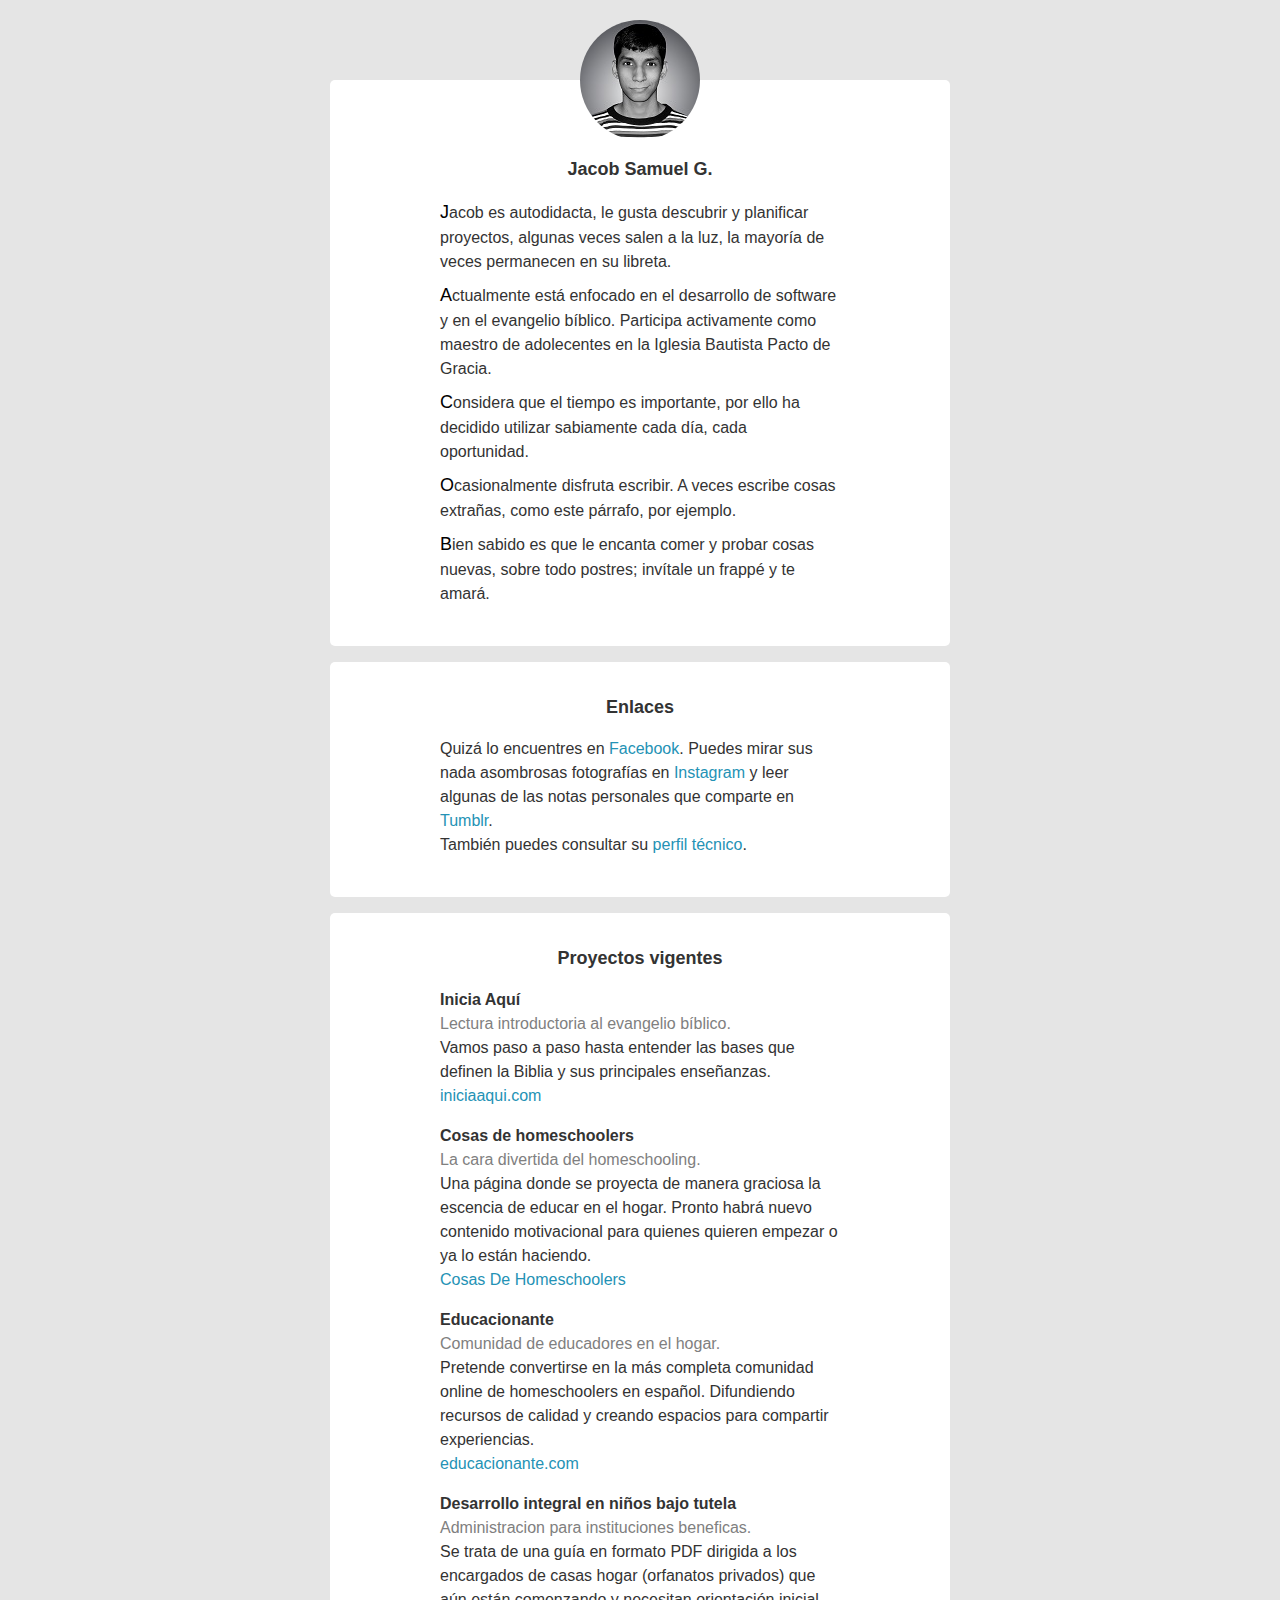
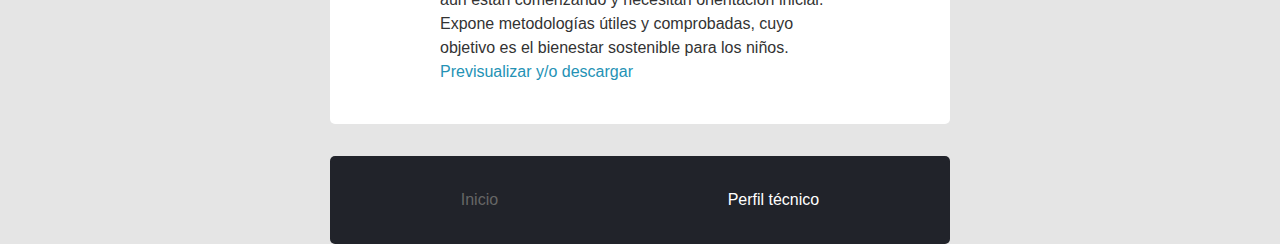
<file: index.html>
<!DOCTYPE html><html lang="es"><head><meta charset="UTF-8"><meta name="viewport" content="width=device-width, initial-scale=1.0"><meta http-equiv="X-UA-Compatible" content="ie=edge"><meta name="theme-color" content="#21232a"><meta name="robots" content="index, follow"><meta name="author" content="Jacob Samuel G, jsgcontacto@gmail.com"><meta name="description" content="Programador web full-stack"><meta name="keywords" content="programación,mvp,desarrollo web"><link rel="stylesheet" href="assets/styles/app.css"><link rel="shortcut icon" href="assets/pictures/icon/favicon.ico" type="image/x-icon"><link rel="icon" href="assets/pictures/icon/favicon.ico" type="image/x-icon"><title>Jacob Samuel G.</title></head><body><main class="container"><div class="box home home__main"><div class="main__picture"><img src="assets/pictures/img/profile_120.jpg"></div><div class="mt-16"><h1 class="box__title text-center">Jacob Samuel G.</h1><p><span class="text-feature">J</span>acob es autodidacta, le gusta descubrir y planificar proyectos, algunas veces salen a la luz, la mayoría de veces permanecen en su libreta.</p><p><span class="text-feature">A</span>ctualmente está enfocado en el desarrollo de software y en el
evangelio bíblico. Participa activamente como maestro de adolecentes en la Iglesia Bautista Pacto de Gracia.</p><p><span class="text-feature">C</span>onsidera que el tiempo es importante, por ello ha decidido utilizar sabiamente cada día, cada oportunidad.</p><p><a class="hidden-link" href="/hidden.html"><span class="text-feature">O</span></a>casionalmente disfruta escribir. A veces escribe cosas extrañas, como este párrafo, por ejemplo.</p><p><span class="text-feature">B</span>ien sabido es que le encanta comer y probar cosas nuevas, sobre todo postres; invítale un frappé y te amará.
</p></div></div><div class="box home"><h2 class="box__title text-center">Enlaces</h2><p>Quizá lo encuentres en <a href='https://www.facebook.com/jsgnotas' target="_blank">Facebook</a>.
Puedes mirar sus nada asombrosas fotografías en
<a href='https://instagram.com/jacobs_views' target="_blank">Instagram</a> y leer algunas de las notas
personales que comparte en
<a style="white-space: nowrap;" href='https://enmidimension.tumblr.com' target="_blank">Tumblr</a>. <br>
También puedes consultar su
<a style="white-space: nowrap;" href='/technical-profile.html'>perfil técnico</a>.
</p></div><div class="box home home__projects mb-32"><h2 class="box__title text-center">Proyectos vigentes</h2><p class="mb-16">
<b>Inicia Aquí</b><br>
<span>Lectura introductoria al evangelio bíblico.</span><br>Vamos paso a paso hasta entender las bases que definen la Biblia y sus principales enseñanzas.<br>
<a href="https://iniciaaqui.com" target="_blank">iniciaaqui.com</a>
<p/>
<p class="mb-16">
<b>Cosas de homeschoolers</b><br>
<span>La cara divertida del homeschooling.</span><br>Una página donde se proyecta de manera graciosa la escencia de educar en el hogar. Pronto habrá nuevo contenido motivacional para quienes quieren empezar o ya lo están haciendo.<br>
<a href="https://fb.com/cosasdehomeschoolers" target="_blank">Cosas De Homeschoolers</a>
<p/>
<p class="mb-16">
<b>Educacionante</b><br>
<span>Comunidad de educadores en el hogar.</span><br>Pretende convertirse en la más completa comunidad online de homeschoolers en español. Difundiendo recursos de calidad y creando espacios para compartir experiencias.<br>
<a href="https://educacionante.com" target="_blank">educacionante.com</a>
<p/>
<p>
<b>Desarrollo integral en niños bajo tutela</b><br>
<span>Administracion para instituciones beneficas.</span><br>Se trata de una guía en formato PDF dirigida a los encargados de casas hogar (orfanatos privados) que aún están comenzando y necesitan orientación inicial. Expone metodologías útiles y comprobadas, cuyo objetivo es el bienestar sostenible para los niños. <!-- Aunque se trata de un proyecto preliminar, está lectura es ideal para comenzar a implementar buenas prácticas que darán mejores frutos dentro de la institución. --><br>
<a href="https://app.box.com/s/m1rubzvmxr9p2k5p95folzjeoo1ldmh1" target="_blank">Previsualizar y/o descargar</a>
<p/></div></main><footer class="container"><div class="footer"><a class="footer__link footer__link--active" href="/">Inicio</a><a class="footer__link" href="/technical-profile.html">Perfil técnico</a></div></footer></body></html>
</file>
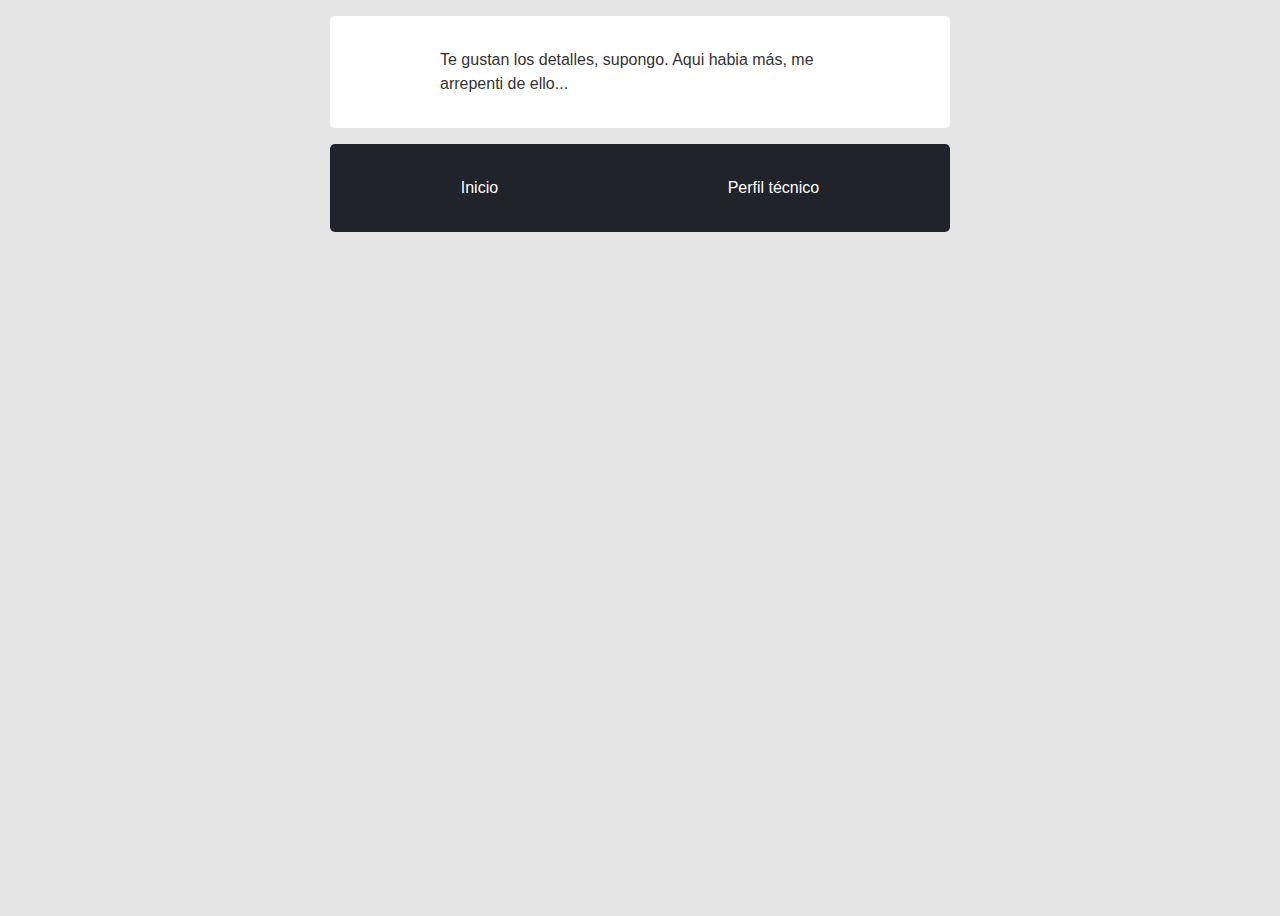
<file: hidden.html>
<!DOCTYPE html><html lang="es"><head><meta charset="UTF-8"><meta name="viewport" content="width=device-width, initial-scale=1.0"><meta http-equiv="X-UA-Compatible" content="ie=edge"><meta name="theme-color" content="#21232a"><meta name="robots" content="index, follow"><meta name="author" content="Jacob Samuel G, jsgcontacto@gmail.com"><meta name="description" content="Programador web full-stack"><meta name="keywords" content="programación,mvp,desarrollo web"><link rel="stylesheet" href="assets/styles/app.css"><link rel="shortcut icon" href="assets/pictures/icon/favicon.ico" type="image/x-icon"><link rel="icon" href="assets/pictures/icon/favicon.ico" type="image/x-icon"><title>Jacob Samuel G.</title></head><body><main class="container"><div class="box home"><span>Te gustan los detalles, supongo. Aqui habia más, me arrepenti de ello...</span></div></main><footer class="container"><div class="footer"><a class="footer__link" href="/">Inicio</a><a class="footer__link" href="/technical-profile.html">Perfil técnico</a></div></footer></body></html>
</file>
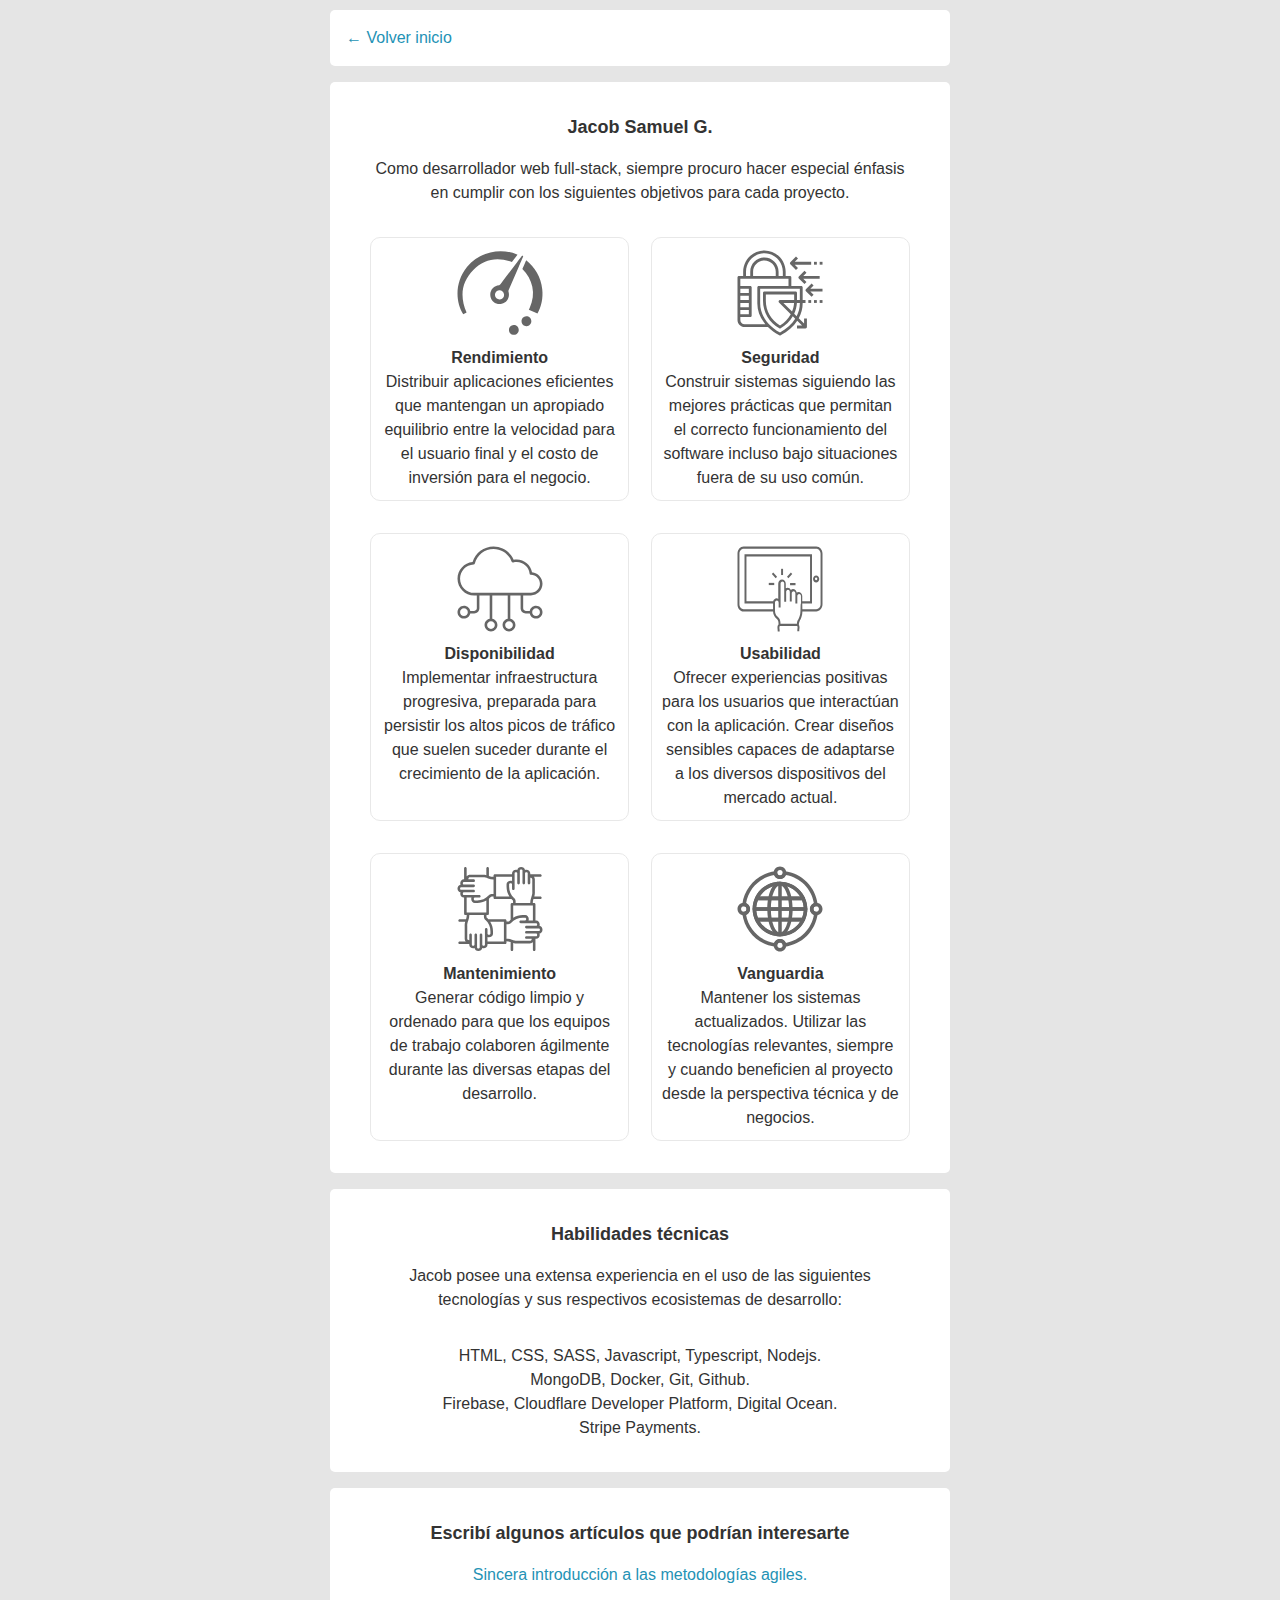
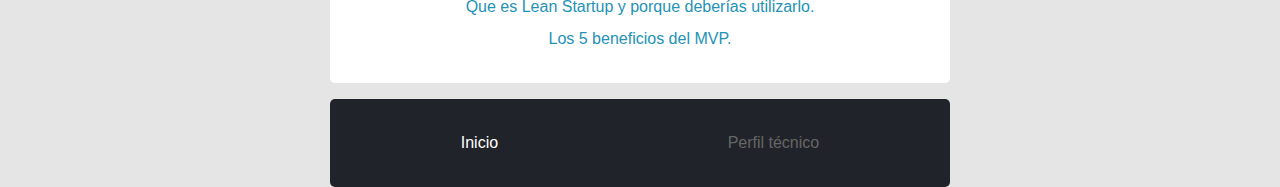
<file: technical-profile.html>
<!DOCTYPE html><html lang="es"><head><meta charset="UTF-8"><meta name="viewport" content="width=device-width, initial-scale=1.0"><meta http-equiv="X-UA-Compatible" content="ie=edge"><meta name="theme-color" content="#21232a"><meta name="robots" content="index, follow"><meta name="author" content="Jacob Samuel G, jsgcontacto@gmail.com"><meta name="description" content="Programador web full-stack"><meta name="keywords" content="programación,mvp,desarrollo web"><link rel="stylesheet" href="assets/styles/app.css"><link rel="shortcut icon" href="assets/pictures/icon/favicon.ico" type="image/x-icon"><link rel="icon" href="assets/pictures/icon/favicon.ico" type="image/x-icon"><title>Jacob Samuel G.</title></head><body><nav class="container"><div class="bar-back"><a href="/">&larr; Volver inicio</a></div></nav><main class="container"><div class="box technical__main"><h1 class="box__title text-center">Jacob Samuel G.</h1><p class="text-center mb-0">Como desarrollador web full-stack, siempre procuro hacer especial énfasis en cumplir con los siguientes objetivos para cada proyecto.</p><div class="main__goals"><div class="main__goal"><img class="goal__icon" src="assets/pictures/svg/performance.svg"><div class="goal__content"><h3>Rendimiento</h3><p>Distribuir aplicaciones eficientes que mantengan un apropiado equilibrio entre la velocidad para el usuario final y el costo de inversión para el negocio.</p></div></div><div class="main__goal"><img class="goal__icon" src="assets/pictures/svg/security.svg"><div class="goal__content"><h3>Seguridad</h3><p>Construir sistemas siguiendo las mejores prácticas que permitan el correcto funcionamiento del software incluso bajo situaciones fuera de su uso común.</p></div></div><div class="main__goal"><img class="goal__icon" src="assets/pictures/svg/availability.svg"><div class="goal__content"><h3>Disponibilidad</h3><p>Implementar infraestructura progresiva, preparada para persistir los altos picos de tráfico que suelen suceder durante el crecimiento de la aplicación.</p></div></div><div class="main__goal"><img class="goal__icon" src="assets/pictures/svg/usability.svg"><div class="goal__content"><h3>Usabilidad</h3><p>Ofrecer experiencias positivas para los usuarios que interactúan con la aplicación. Crear diseños sensibles capaces de adaptarse a los diversos dispositivos del mercado actual.</p></div></div><div class="main__goal"><img class="goal__icon" src="assets/pictures/svg/maintenance.svg"><div class="goal__content"><h3>Mantenimiento</h3><p>Generar código limpio y ordenado para que los equipos de trabajo colaboren ágilmente durante las diversas etapas del desarrollo.</p></div></div><div class="main__goal"><img class="goal__icon" src="assets/pictures/svg/vanguard.svg"><div class="goal__content"><h3>Vanguardia</h3><p>Mantener los sistemas actualizados. Utilizar las tecnologías relevantes, siempre y cuando beneficien al proyecto desde la perspectiva técnica y de negocios.</p></div></div></div></div></main><section class="container"><div class="box technical__skills"><h2 class="box__title text-center">Habilidades técnicas</h2><div class="text-center"><p>Jacob posee una extensa experiencia en el uso de las siguientes tecnologías y sus respectivos ecosistemas de desarrollo:</p><span style="display: block; margin-top: 32px;">HTML, CSS, SASS, Javascript, Typescript, Nodejs. <br>
MongoDB, Docker, Git, Github. <br>
Firebase, Cloudflare Developer Platform, Digital Ocean. <br>
Stripe Payments.
</span></div></div></section><section class="container"><div class="box"><h2 class="box__title text-center">Escribí algunos artículos que podrían interesarte</h2><div class="articles text-center"><a href="/articles/intro-agile.html">Sincera introducción a las metodologías agiles.</a><a class="mt-8" href="/articles/lean-startup.html">Que es Lean Startup y porque deberías utilizarlo.</a><a class="mt-8" href="/articles/mvp-benefits.html">Los 5 beneficios del MVP.</a></div></div></section><footer class="container"><div class="footer"><a class="footer__link" href="/">Inicio</a><a class="footer__link footer__link--active" href="/technical-profile.html">Perfil técnico</a></div></footer></body></html>
</file>
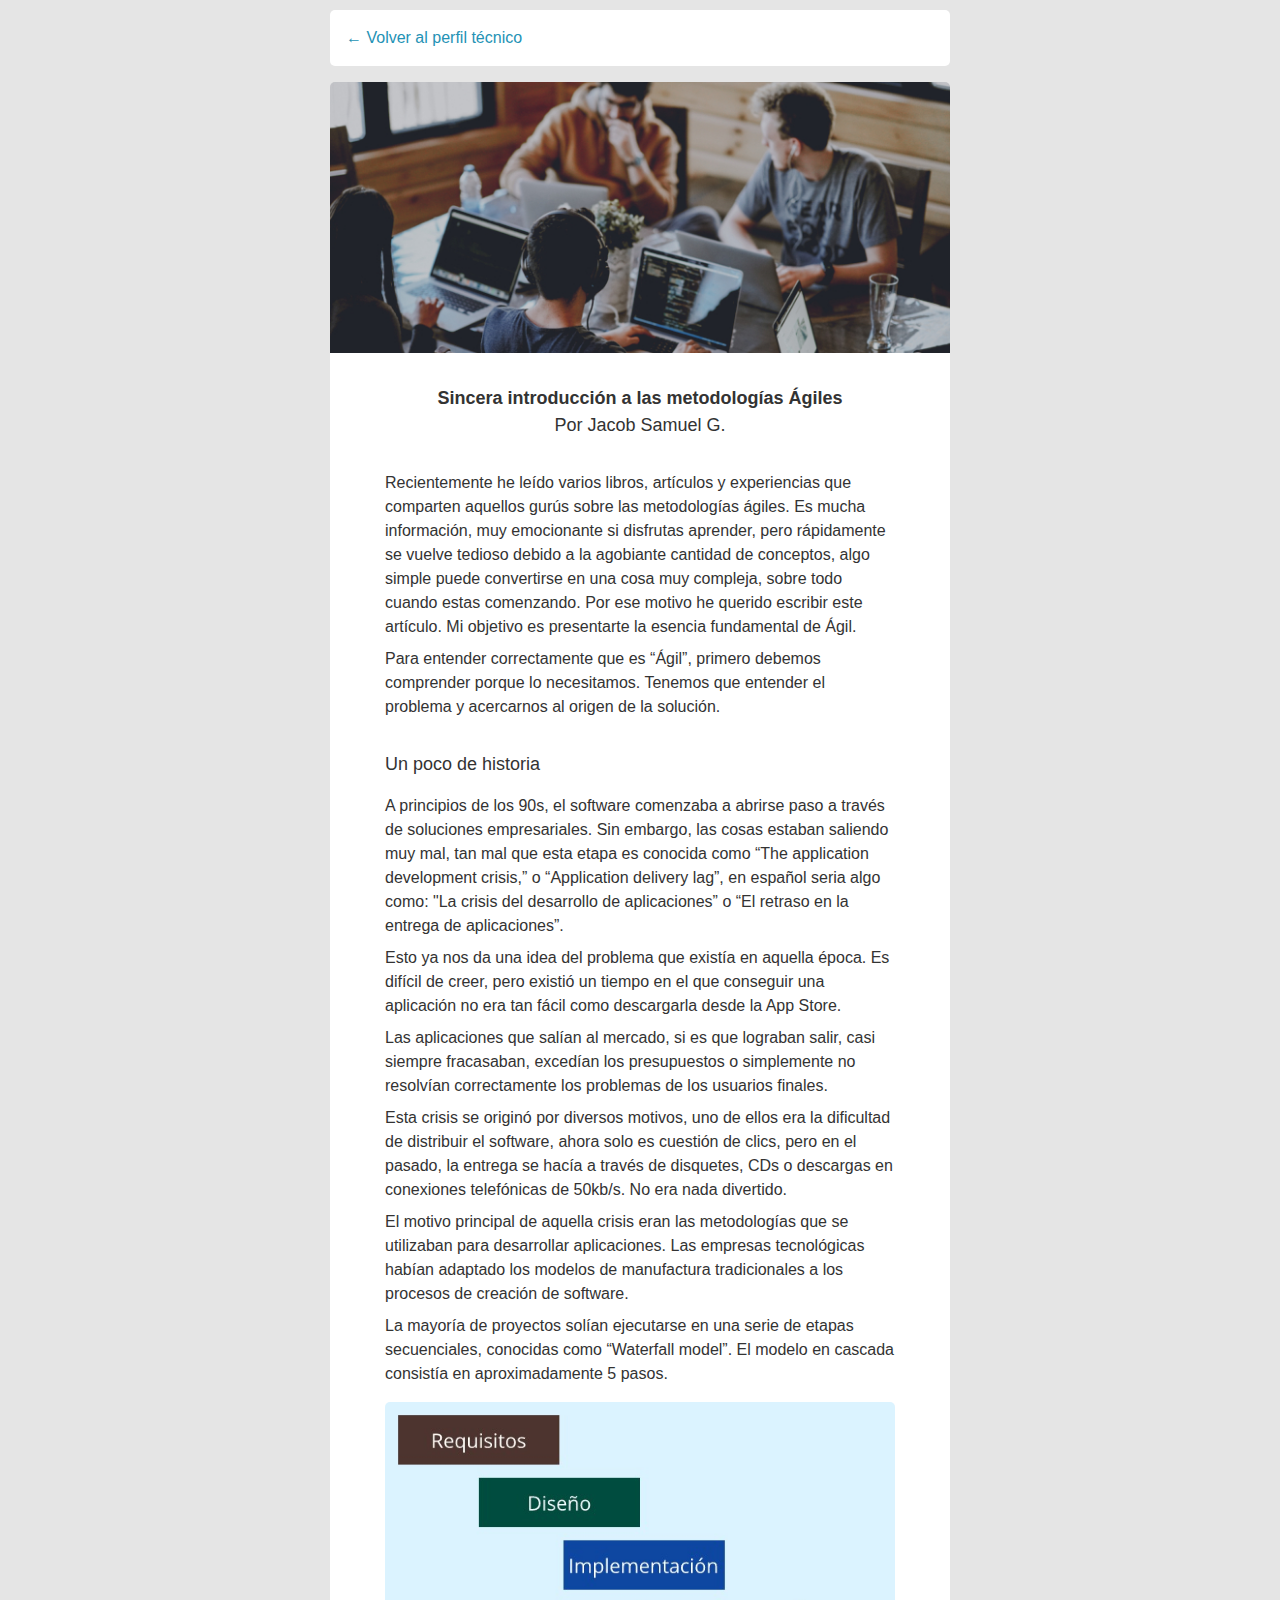
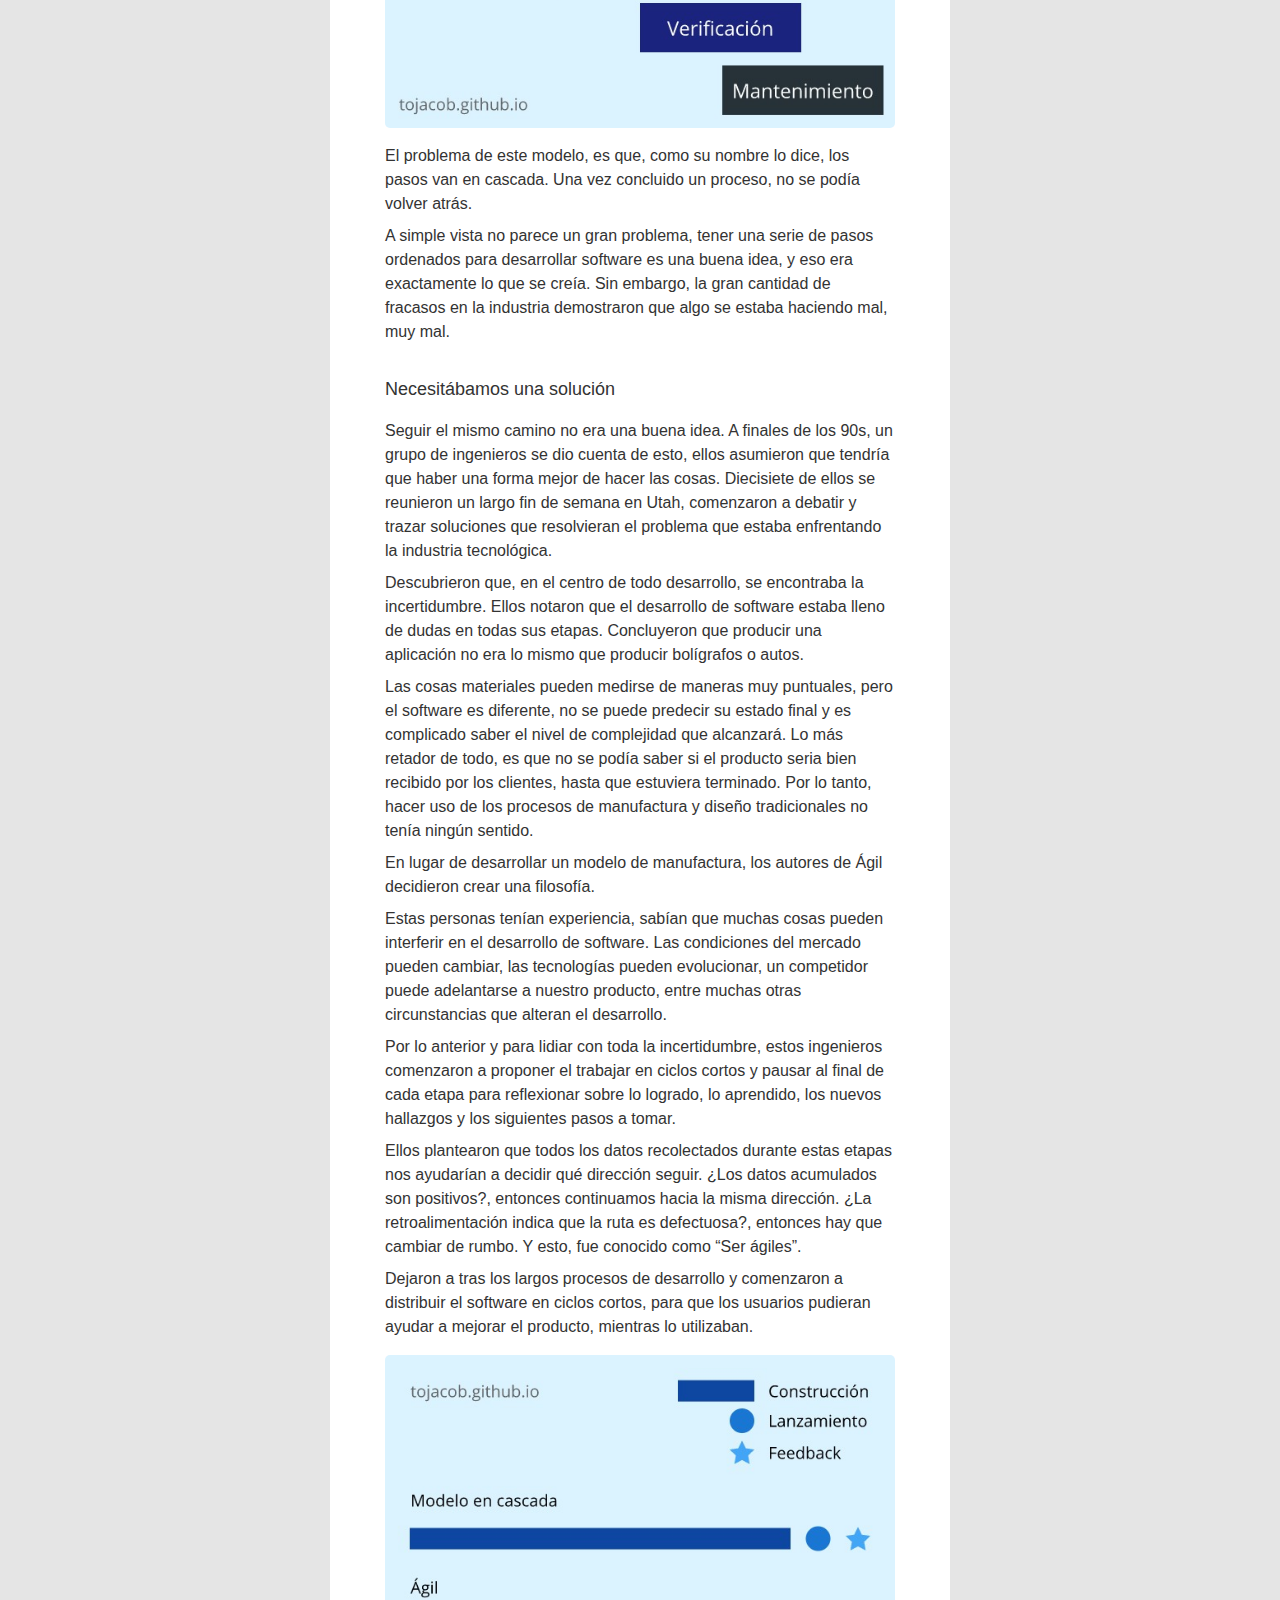
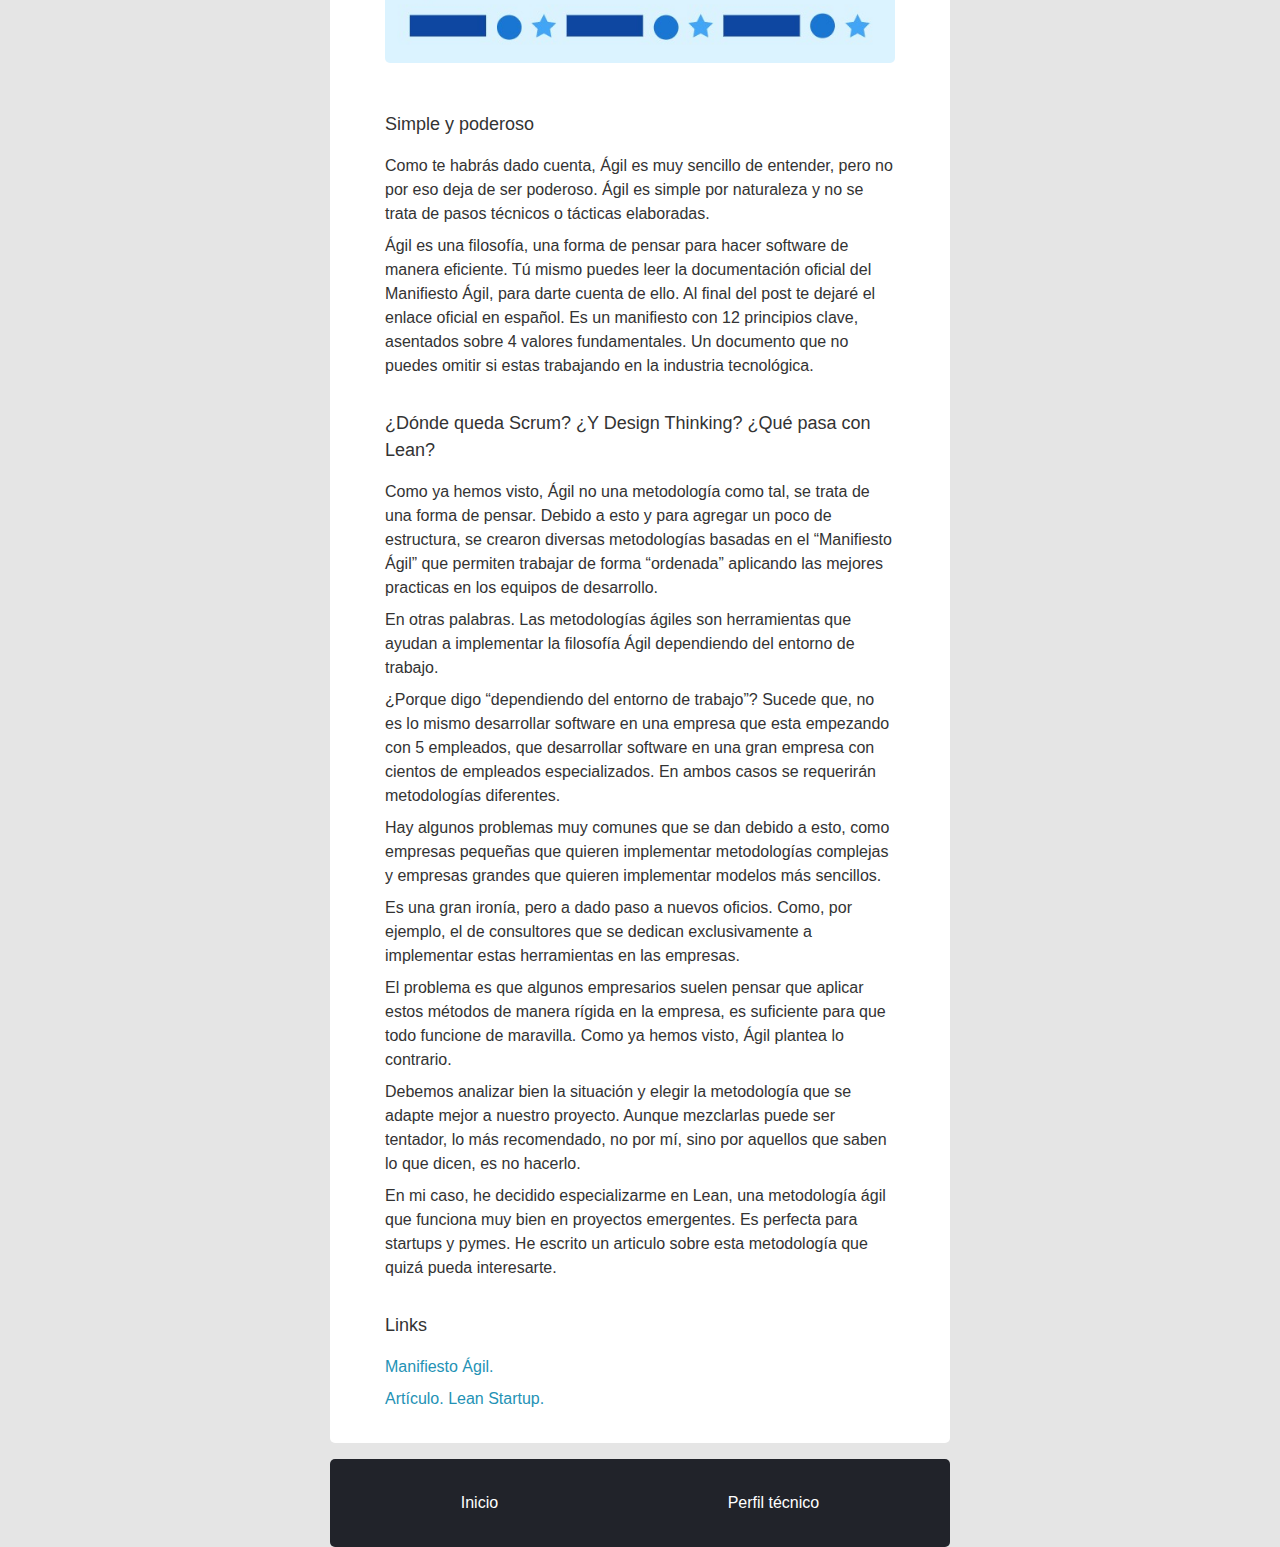
<file: articles/intro-agile.html>
<!DOCTYPE html><html lang="es"><head><meta charset="UTF-8"><meta name="viewport" content="width=device-width, initial-scale=1.0"><meta http-equiv="X-UA-Compatible" content="ie=edge"><meta name="theme-color" content="#21232a"><meta name="AUTHOR" content="Jacob Samuel G"><meta name="REPLY-TO" content="jsgcontacto@gmail.com"><meta name="DESCRIPTION" content="Programador web full-stack"><meta name="KEYWORDS" content="programación,mvp,desarrollo web"><meta name="Revisit-after" content="7 days"><meta name="robots" content="ALL"><link rev="made" href="mailto:jsgcontacto@gmail.com"><link rel="stylesheet" href="../assets/styles/app.css"><link rel="shortcut icon" href="../assets/pictures/icon/favicon.ico" type="image/x-icon"><link rel="icon" href="../assets/pictures/icon/favicon.ico" type="image/x-icon"><title>Jacob Samuel G.</title></head><body><nav class="container"><div class="bar-back"><a href="/technical-profile.html">&larr; Volver al perfil técnico</a></div></nav><article class="container"><img class="box__featured-image" src="../assets/pictures/img/articles/intro-agile.jpg" alt="Featured image"><div class="box box--with-feature-image box--with-paddingx-55"><h1 class="box__title text-center mb-0">Sincera introducción a las metodologías Ágiles</h1><h2 class="box__subtitle text-center mb-32">Por Jacob Samuel G.</h2><p>Recientemente he leído varios libros, artículos y experiencias que comparten aquellos gurús sobre las metodologías ágiles. Es mucha información, muy emocionante si disfrutas aprender, pero rápidamente se vuelve tedioso debido a la agobiante cantidad de conceptos, algo simple puede convertirse en una cosa muy compleja, sobre todo cuando estas comenzando. Por ese motivo he querido escribir este artículo. Mi objetivo es presentarte la esencia fundamental de Ágil.</p><p>Para entender correctamente que es “Ágil”, primero debemos comprender porque lo necesitamos. Tenemos que entender el problema y acercarnos al origen de la solución.</p><h3 class="box__subtitle mt-32">Un poco de historia</h3><p>A principios de los 90s, el software comenzaba a abrirse paso a través de soluciones empresariales. Sin embargo, las cosas estaban saliendo muy mal, tan mal que esta etapa es conocida como “The application development crisis,” o “Application delivery lag”, en español seria algo como: "La crisis del desarrollo de aplicaciones” o “El retraso en la entrega de aplicaciones”.</p><p>Esto ya nos da una idea del problema que existía en aquella época. Es difícil de creer, pero existió un tiempo en el que conseguir una aplicación no era tan fácil como descargarla desde la App Store.</p><p>Las aplicaciones que salían al mercado, si es que lograban salir, casi siempre fracasaban, excedían los presupuestos o simplemente no resolvían correctamente los problemas de los usuarios finales.</p><p>Esta crisis se originó por diversos motivos, uno de ellos era la dificultad de distribuir el software, ahora solo es cuestión de clics, pero en el pasado, la entrega se hacía a través de disquetes, CDs o descargas en conexiones telefónicas de 50kb/s. No era nada divertido.</p><p>El motivo principal de aquella crisis eran las metodologías que se utilizaban para desarrollar aplicaciones. Las empresas tecnológicas habían adaptado los modelos de manufactura tradicionales a los procesos de creación de software.</p><p>La mayoría de proyectos solían ejecutarse en una serie de etapas secuenciales, conocidas como “Waterfall model”. El modelo en cascada consistía en aproximadamente 5 pasos.</p><img class="box__common-image" src="../assets/pictures/img/articles/waterfall_model.jpeg" alt="Requisitos, Diseño, Implementación, Verificación, Mantenimiento"><p>El problema de este modelo, es que, como su nombre lo dice, los pasos van en cascada. Una vez concluido un proceso, no se podía volver atrás.</p><p>A simple vista no parece un gran problema, tener una serie de pasos ordenados para desarrollar software es una buena idea, y eso era exactamente lo que se creía. Sin embargo, la gran cantidad de fracasos en la industria demostraron que algo se estaba haciendo mal, muy mal.</p><h3 class="box__subtitle mt-32">Necesitábamos una solución</h3><p>Seguir el mismo camino no era una buena idea. A finales de los 90s, un grupo de ingenieros se dio cuenta de esto, ellos asumieron que tendría que haber una forma mejor de hacer las cosas. Diecisiete de ellos se reunieron un largo fin de semana en Utah, comenzaron a debatir y trazar soluciones que resolvieran el problema que estaba enfrentando la industria tecnológica.</p><p>Descubrieron que, en el centro de todo desarrollo, se encontraba la incertidumbre. Ellos notaron que el desarrollo de software estaba lleno de dudas en todas sus etapas. Concluyeron que producir una aplicación no era lo mismo que producir bolígrafos o autos.</p><p>Las cosas materiales pueden medirse de maneras muy puntuales, pero el software es diferente, no se puede predecir su estado final y es complicado saber el nivel de complejidad que alcanzará. Lo más retador de todo, es que no se podía saber si el producto seria bien recibido por los clientes, hasta que estuviera terminado. Por lo tanto, hacer uso de los procesos de manufactura y diseño tradicionales no tenía ningún sentido.</p><p>En lugar de desarrollar un modelo de manufactura, los autores de Ágil decidieron crear una filosofía.</p><p>Estas personas tenían experiencia, sabían que muchas cosas pueden interferir en el desarrollo de software. Las condiciones del mercado pueden cambiar, las tecnologías pueden evolucionar, un competidor puede adelantarse a nuestro producto, entre muchas otras circunstancias que alteran el desarrollo.</p><p>Por lo anterior y para lidiar con toda la incertidumbre, estos ingenieros comenzaron a proponer el trabajar en ciclos cortos y pausar al final de cada etapa para reflexionar sobre lo logrado, lo aprendido, los nuevos hallazgos y los siguientes pasos a tomar.</p><p>Ellos plantearon que todos los datos recolectados durante estas etapas nos ayudarían a decidir qué dirección seguir. ¿Los datos acumulados son positivos?, entonces continuamos hacia la misma dirección. ¿La retroalimentación indica que la ruta es defectuosa?, entonces hay que cambiar de rumbo. Y esto, fue conocido como “Ser ágiles”.</p><p>Dejaron a tras los largos procesos de desarrollo y comenzaron a distribuir el software en ciclos cortos, para que los usuarios pudieran ayudar a mejorar el producto, mientras lo utilizaban.</p><img class="box__common-image" src="../assets/pictures/img/articles/waterfall_vs_agile.jpeg" alt="watterfall model vs agile"><h3 class="box__subtitle mt-32">Simple y poderoso</h3><p>Como te habrás dado cuenta, Ágil es muy sencillo de entender, pero no por eso deja de ser poderoso. Ágil es simple por naturaleza y no se trata de pasos técnicos o tácticas elaboradas.</p><p>Ágil es una filosofía, una forma de pensar para hacer software de manera eficiente. Tú mismo puedes leer la documentación oficial del Manifiesto Ágil, para darte cuenta de ello. Al final del post te dejaré el enlace oficial en español. Es un manifiesto con 12 principios clave, asentados sobre 4 valores fundamentales. Un documento que no puedes omitir si estas trabajando en la industria tecnológica.
</p><h3 class="box__subtitle mt-32">¿Dónde queda Scrum? ¿Y Design Thinking? ¿Qué pasa con Lean?</h3><p>Como ya hemos visto, Ágil no una metodología como tal, se trata de una forma de pensar. Debido a esto y para agregar un poco de estructura, se crearon diversas metodologías basadas en el “Manifiesto Ágil” que permiten trabajar de forma “ordenada” aplicando las mejores practicas en los equipos de desarrollo.</p><p>En otras palabras. Las metodologías ágiles son herramientas que ayudan a implementar la filosofía Ágil dependiendo del entorno de trabajo.</p><p>¿Porque digo “dependiendo del entorno de trabajo”? Sucede que, no es lo mismo desarrollar software en una empresa que esta empezando con 5 empleados, que desarrollar software en una gran empresa con cientos de empleados especializados. En ambos casos se requerirán metodologías diferentes.</p><p>Hay algunos problemas muy comunes que se dan debido a esto, como empresas pequeñas que quieren implementar metodologías complejas y empresas grandes que quieren implementar modelos más sencillos.</p><p>Es una gran ironía, pero a dado paso a nuevos oficios. Como, por ejemplo, el de consultores que se dedican exclusivamente a implementar estas herramientas en las empresas.</p><p>El problema es que algunos empresarios suelen pensar que aplicar estos métodos de manera rígida en la empresa, es suficiente para que todo funcione de maravilla. Como ya hemos visto, Ágil plantea lo contrario.</p><p>Debemos analizar bien la situación y elegir la metodología que se adapte mejor a nuestro proyecto. Aunque mezclarlas puede ser tentador, lo más recomendado, no por mí, sino por aquellos que saben lo que dicen, es no hacerlo.</p><p>En mi caso, he decidido especializarme en Lean, una metodología ágil que funciona muy bien en proyectos emergentes. Es perfecta para startups y pymes. He escrito un articulo sobre esta metodología que quizá pueda interesarte.
</p><h3 class="box__subtitle mt-32">Links</h3><a href="http://agilemanifesto.org/iso/es/manifesto.html" target="_blank">Manifiesto Ágil.</a><div class="mt-8"></div><a href="/articles/lean-startup.html">Artículo. Lean Startup.</a></div></article><footer class="container"><div class="footer"><a class="footer__link" href="/">Inicio</a><a class="footer__link" href="/technical-profile.html">Perfil técnico</a></div></footer></body></html>
</file>
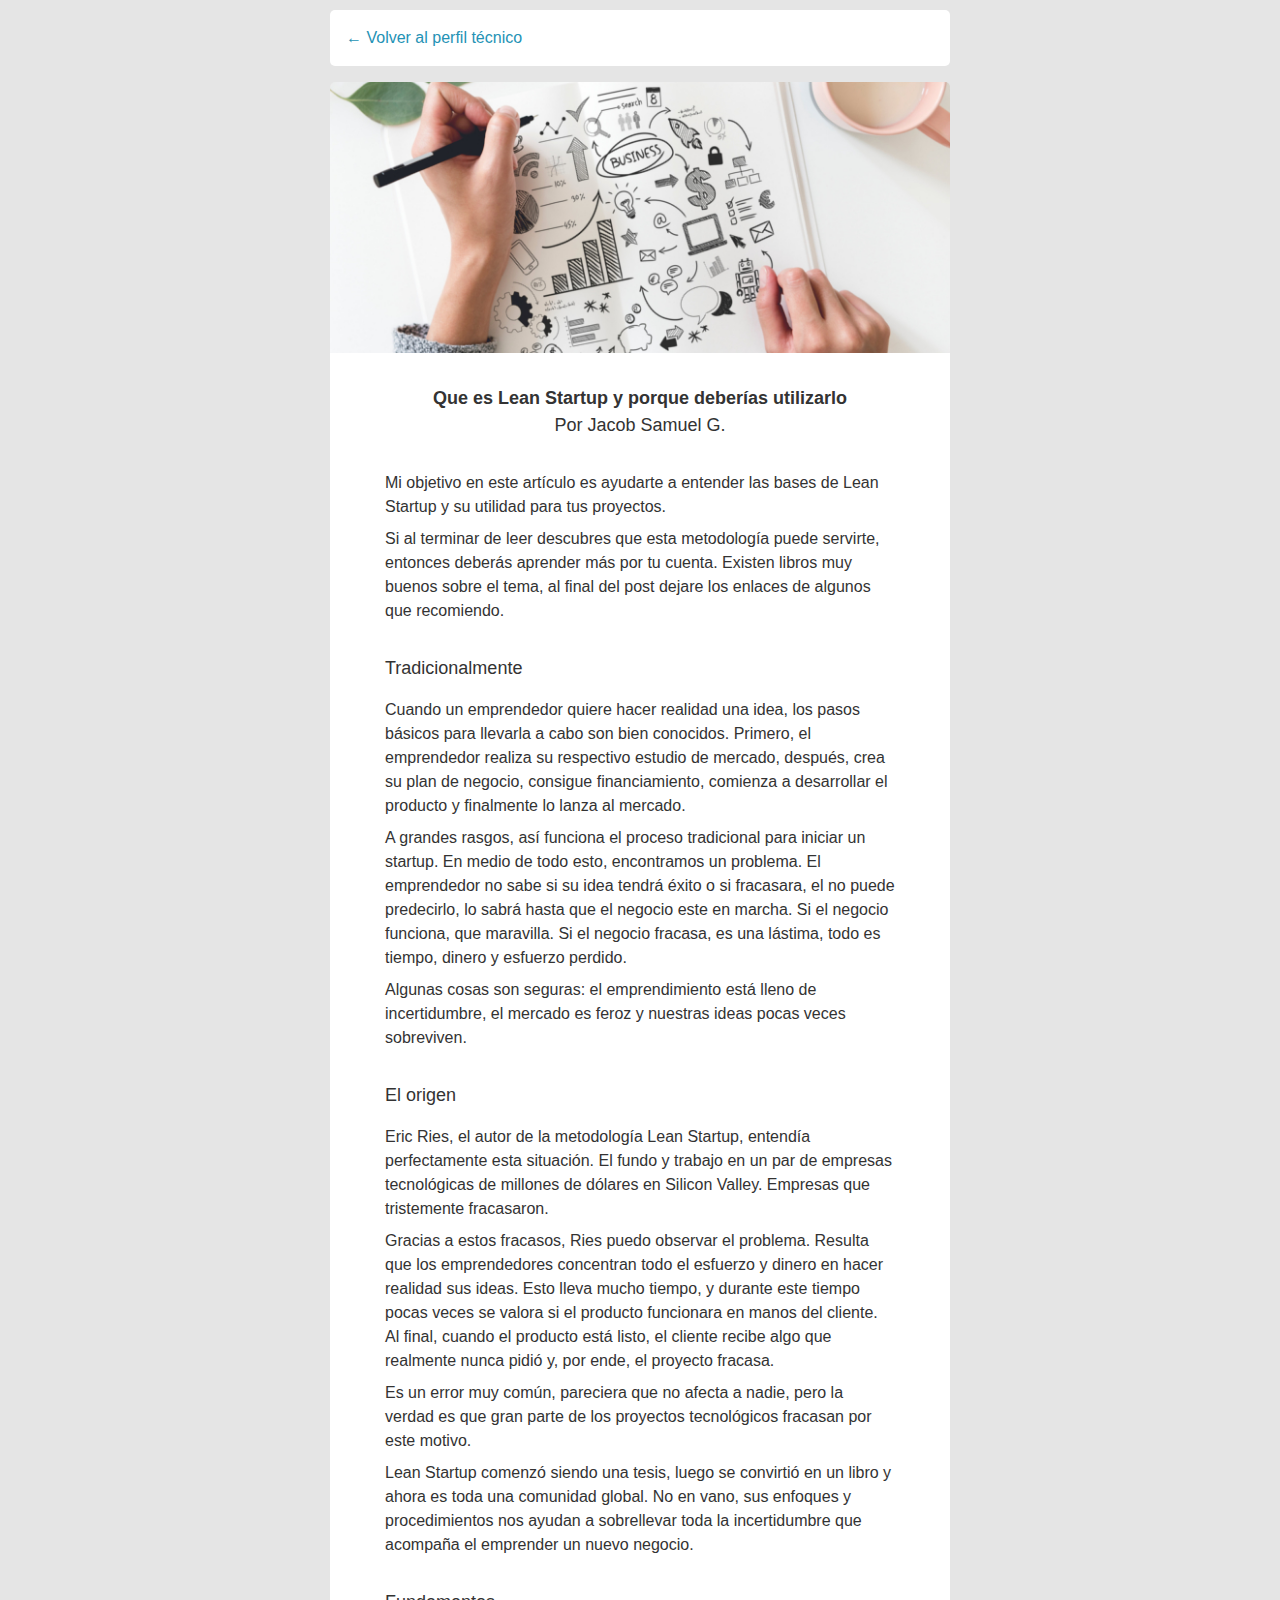
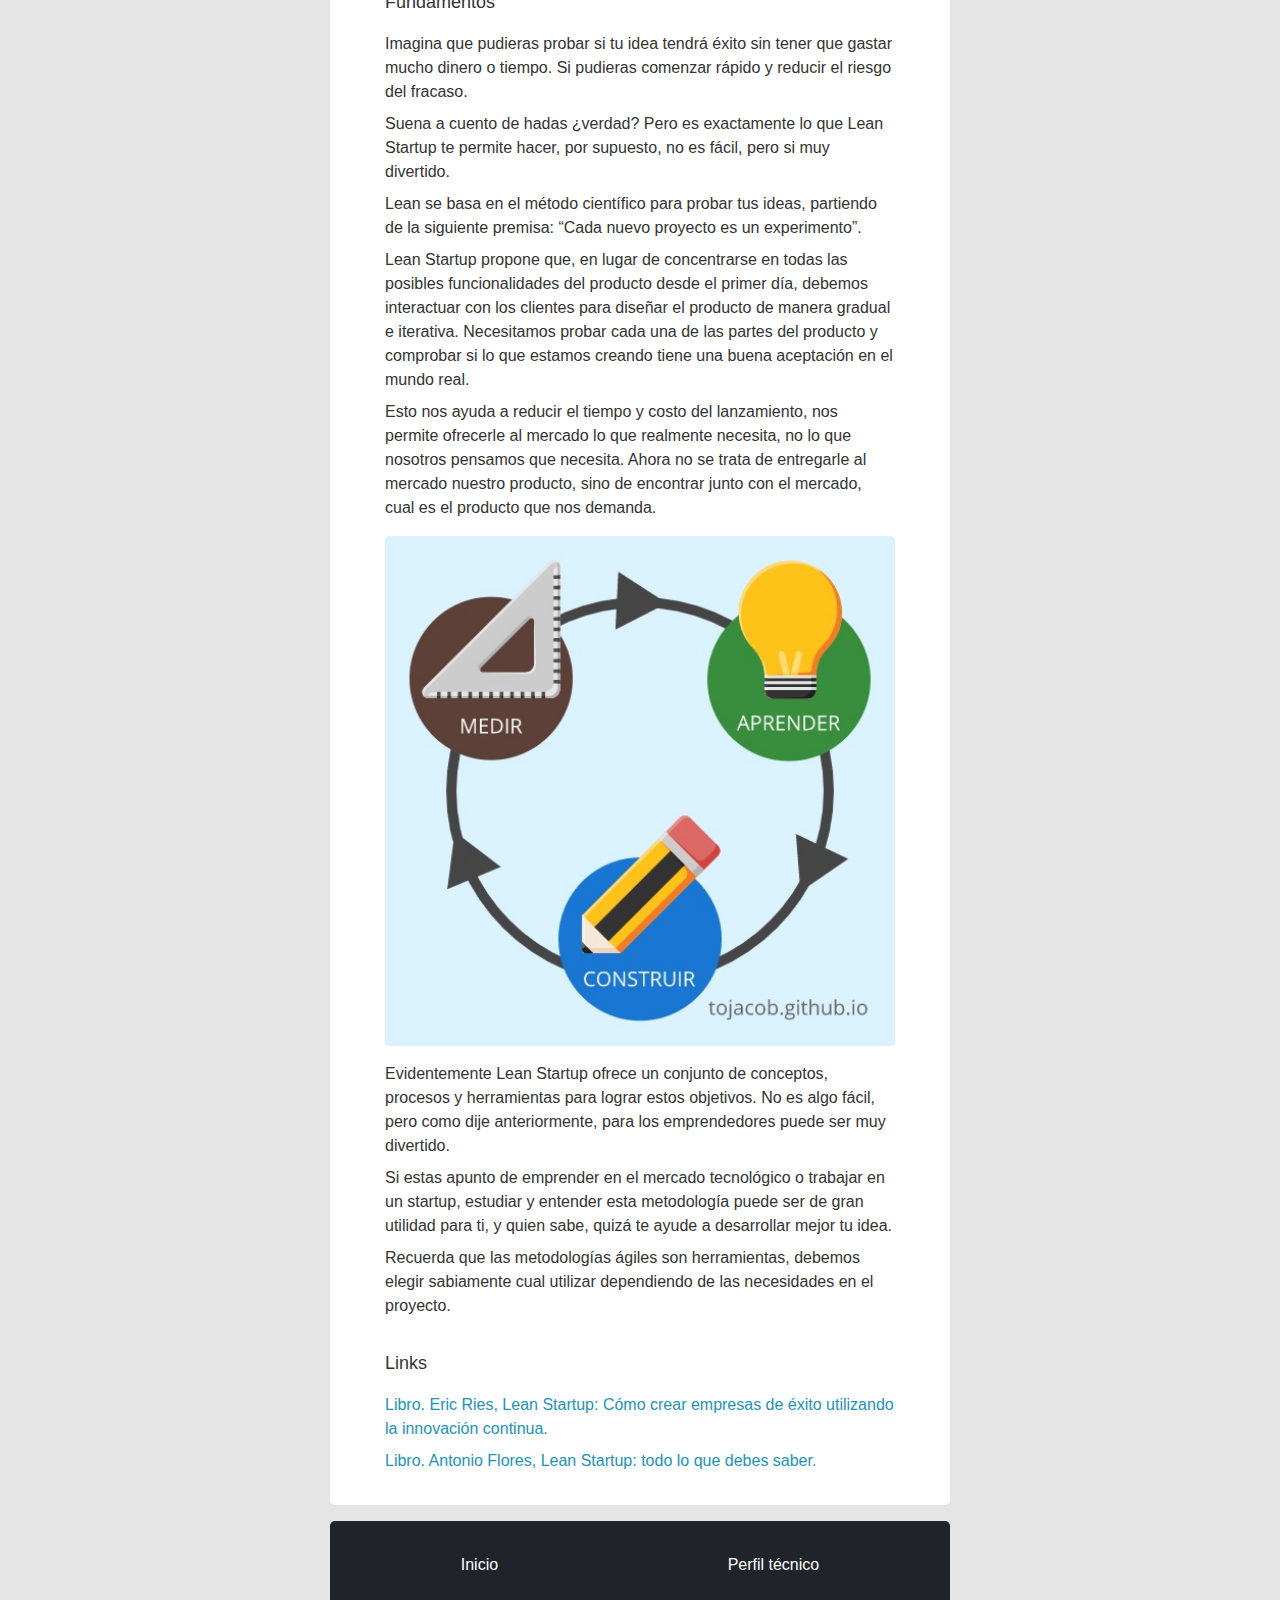
<file: articles/lean-startup.html>
<!DOCTYPE html><html lang="es"><head><meta charset="UTF-8"><meta name="viewport" content="width=device-width, initial-scale=1.0"><meta http-equiv="X-UA-Compatible" content="ie=edge"><meta name="theme-color" content="#21232a"><meta name="AUTHOR" content="Jacob Samuel G"><meta name="REPLY-TO" content="jsgcontacto@gmail.com"><meta name="DESCRIPTION" content="Programador web full-stack"><meta name="KEYWORDS" content="programación,mvp,desarrollo web"><meta name="Revisit-after" content="7 days"><meta name="robots" content="ALL"><link rev="made" href="mailto:jsgcontacto@gmail.com"><link rel="stylesheet" href="../assets/styles/app.css"><link rel="shortcut icon" href="../assets/pictures/icon/favicon.ico" type="image/x-icon"><link rel="icon" href="../assets/pictures/icon/favicon.ico" type="image/x-icon"><title>Jacob Samuel G.</title></head><body><nav class="container"><div class="bar-back"><a href="/technical-profile.html">&larr; Volver al perfil técnico</a></div></nav><article class="container"><img class="box__featured-image" src="../assets/pictures/img/articles/lean-startup.jpg" alt="Featured image"><div class="box box--with-feature-image box--with-paddingx-55"><h1 class="box__title text-center mb-0">Que es Lean Startup y porque deberías utilizarlo</h1><h2 class="box__subtitle text-center mb-32">Por Jacob Samuel G.</h2><p>Mi objetivo en este artículo es ayudarte a entender las bases de Lean Startup y su utilidad para tus proyectos.</p><p>Si al terminar de leer descubres que esta metodología puede servirte, entonces deberás aprender más por tu cuenta. Existen libros muy buenos sobre el tema,  al final del post dejare los enlaces de algunos que recomiendo.
</p><h3 class="box__subtitle mt-32">Tradicionalmente</h3><p>Cuando un emprendedor quiere hacer realidad una idea, los pasos básicos para llevarla a cabo son bien conocidos. Primero, el emprendedor realiza su respectivo estudio de mercado, después, crea su plan de negocio, consigue financiamiento, comienza a desarrollar el producto y finalmente lo lanza al mercado.</p><p>A grandes rasgos, así funciona el proceso tradicional para iniciar un startup. En medio de todo esto, encontramos un problema. El emprendedor no sabe si su idea tendrá éxito o si fracasara, el no puede predecirlo, lo sabrá hasta que el negocio este en marcha. Si el negocio funciona, que maravilla. Si el negocio fracasa, es una lástima, todo es tiempo, dinero y esfuerzo perdido.</p><p>Algunas cosas son seguras: el emprendimiento está lleno de incertidumbre, el mercado es feroz y nuestras ideas pocas veces sobreviven.
</p><h3 class="box__subtitle mt-32">El origen</h3><p>Eric Ries, el autor de la metodología Lean Startup, entendía perfectamente esta situación. El fundo y trabajo en un par de empresas tecnológicas de millones de dólares en Silicon Valley. Empresas que tristemente fracasaron.</p><p>Gracias a estos fracasos, Ries puedo observar el problema. Resulta que los emprendedores concentran todo el esfuerzo y dinero en hacer realidad sus ideas. Esto lleva mucho tiempo, y durante este tiempo pocas veces se valora si el producto funcionara en manos del cliente. Al final, cuando el producto está listo, el cliente recibe algo que realmente nunca pidió y, por ende, el proyecto fracasa.</p><p>Es un error muy común, pareciera que no afecta a nadie, pero la verdad es que gran parte de los proyectos tecnológicos fracasan por este motivo.</p><p>Lean Startup comenzó siendo una tesis, luego se convirtió en un libro y ahora es toda una comunidad global. No en vano, sus enfoques y procedimientos nos ayudan a sobrellevar toda la incertidumbre que acompaña el emprender un nuevo negocio.
</p><h3 class="box__subtitle mt-32">Fundamentos</h3><p>Imagina que pudieras probar si tu idea tendrá éxito sin tener que gastar mucho dinero o tiempo. Si pudieras comenzar rápido y reducir el riesgo del fracaso.</p><p>Suena a cuento de hadas ¿verdad? Pero es exactamente lo que Lean Startup te permite hacer, por supuesto, no es fácil, pero si muy divertido.</p><p>Lean se basa en el método científico para probar tus ideas, partiendo de la siguiente premisa: “Cada nuevo proyecto es un experimento”.</p><p>Lean Startup propone que, en lugar de concentrarse en todas las posibles funcionalidades del producto desde el primer día, debemos interactuar con los clientes para diseñar el producto de manera gradual e iterativa. Necesitamos probar cada una de las partes del producto y comprobar si lo que estamos creando tiene una buena aceptación en el mundo real.</p><p>Esto nos ayuda a reducir el tiempo y costo del lanzamiento, nos permite ofrecerle al mercado lo que realmente necesita, no lo que nosotros pensamos que necesita. Ahora no se trata de entregarle al mercado nuestro producto, sino de encontrar junto con el mercado, cual es el producto que nos demanda.</p><img class="box__common-image" src="../assets/pictures/img/articles/lean-process.jpeg" alt="Proceso ágil: medir, aprender, construir"><p>Evidentemente Lean Startup ofrece un conjunto de conceptos, procesos y herramientas para lograr estos objetivos. No es algo fácil, pero como dije anteriormente, para los emprendedores puede ser muy divertido.</p><p>Si estas apunto de emprender en el mercado tecnológico o trabajar en un startup, estudiar y entender esta metodología puede ser de gran utilidad para ti, y quien sabe, quizá te ayude a desarrollar mejor tu idea.</p><p>Recuerda que las metodologías ágiles son herramientas, debemos elegir sabiamente cual utilizar dependiendo de las necesidades en el proyecto.
</p><h3 class="box__subtitle mt-32">Links</h3><a href="https://www.amazon.com.mx/m%C3%A9todo-Lean-Startup-utilizando-innovaci%C3%B3n-ebook/dp/B0079MWRIK" target="_blank">Libro. Eric Ries, Lean Startup: Cómo crear empresas de éxito utilizando la innovación continua.</a><div class="mt-8"></div><a href="https://www.amazon.es/Lean-Startup-todo-debes-saber-ebook/dp/B01GD189AW" target="_blank">Libro. Antonio Flores, Lean Startup: todo lo que debes saber.</a></div></article><footer class="container"><div class="footer"><a class="footer__link" href="/">Inicio</a><a class="footer__link" href="/technical-profile.html">Perfil técnico</a></div></footer></body></html>
</file>
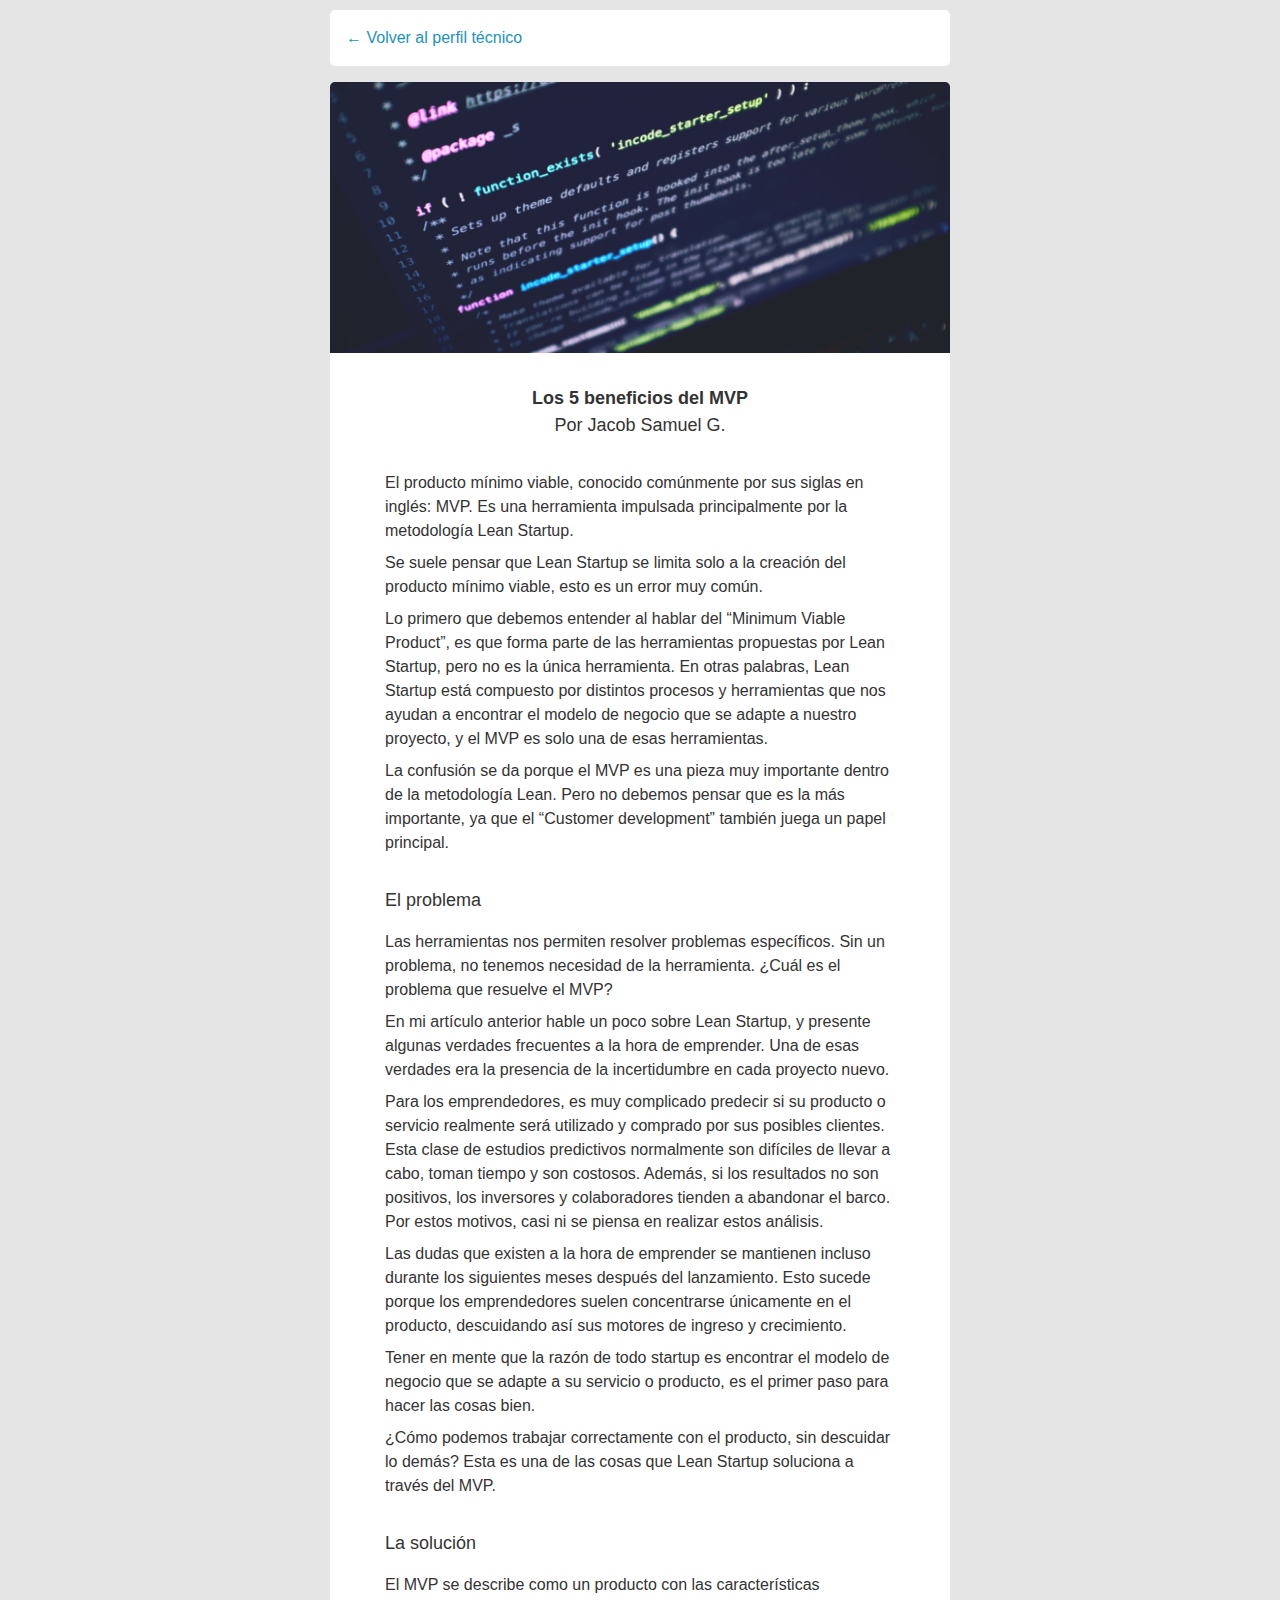
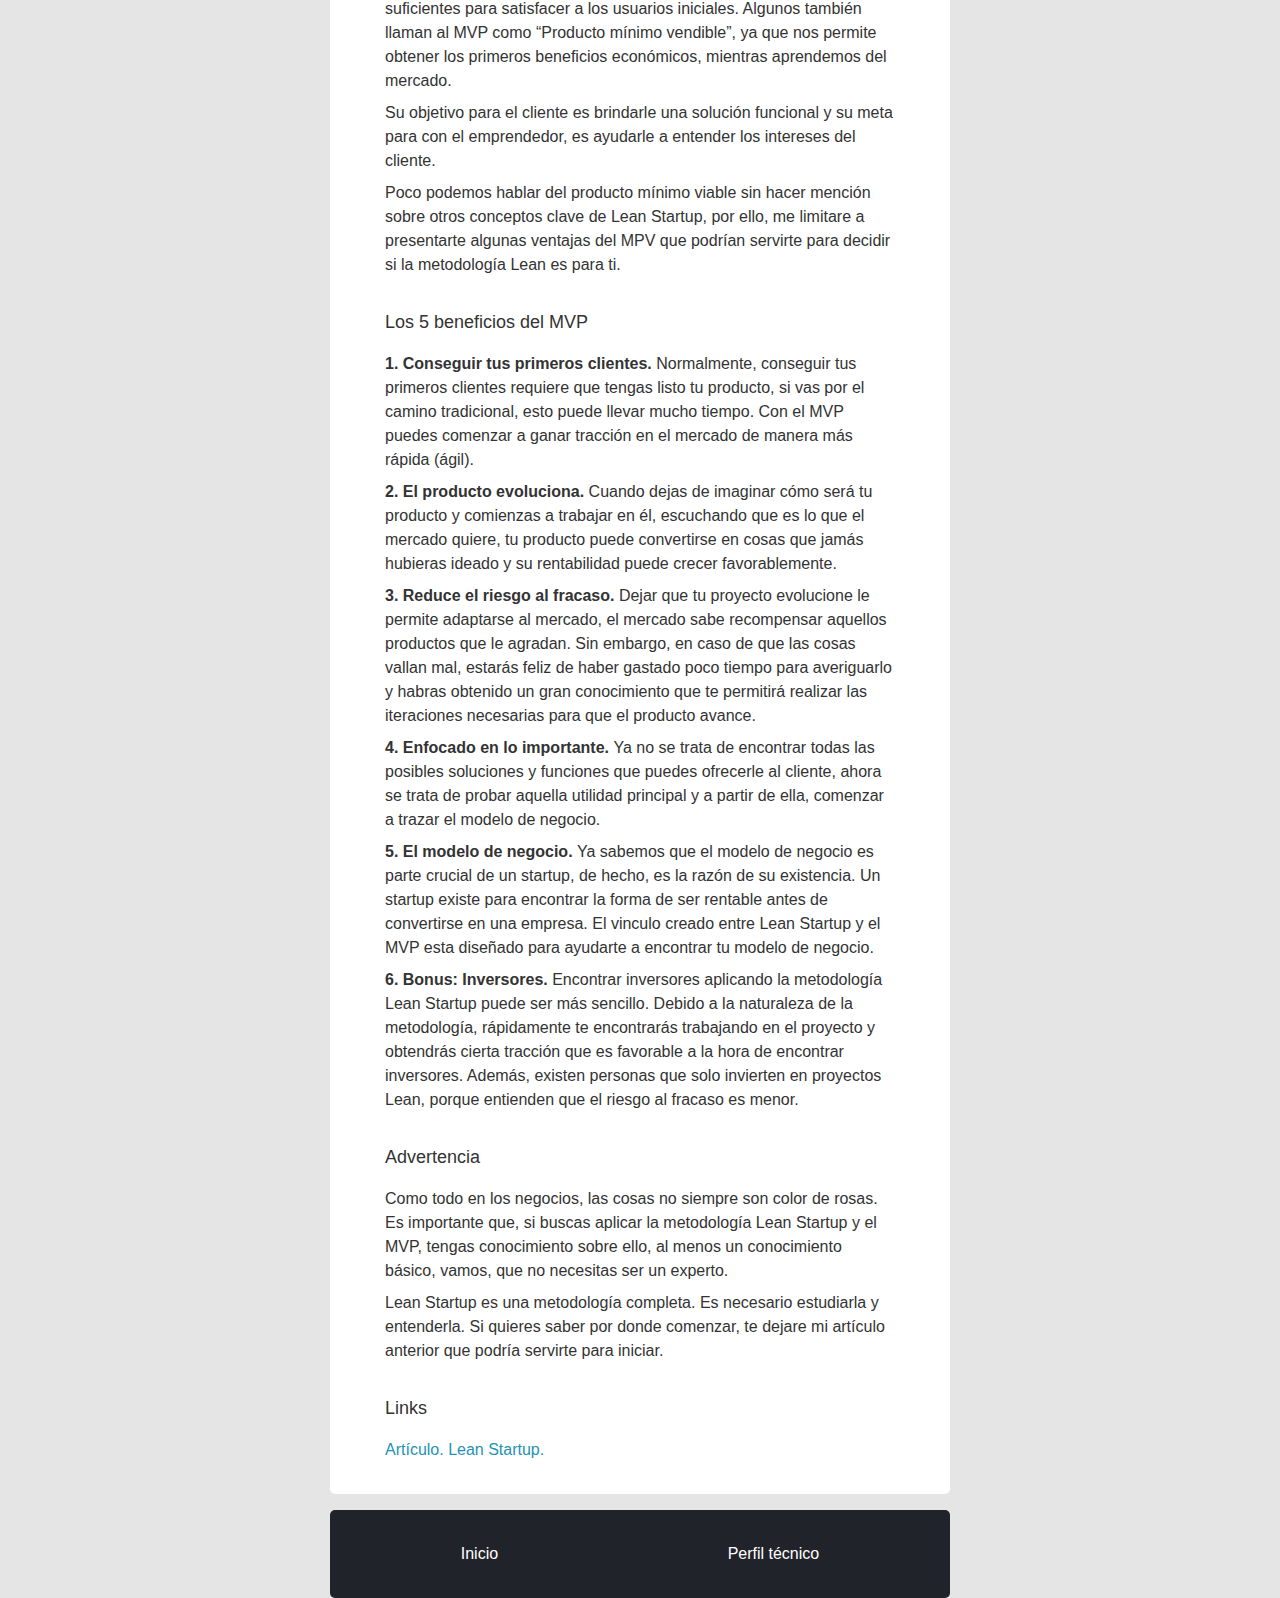
<file: articles/mvp-benefits.html>
<!DOCTYPE html><html lang="es"><head><meta charset="UTF-8"><meta name="viewport" content="width=device-width, initial-scale=1.0"><meta http-equiv="X-UA-Compatible" content="ie=edge"><meta name="theme-color" content="#21232a"><meta name="AUTHOR" content="Jacob Samuel G"><meta name="REPLY-TO" content="jsgcontacto@gmail.com"><meta name="DESCRIPTION" content="Programador web full-stack"><meta name="KEYWORDS" content="programación,mvp,desarrollo web"><meta name="Revisit-after" content="7 days"><meta name="robots" content="ALL"><link rev="made" href="mailto:jsgcontacto@gmail.com"><link rel="stylesheet" href="../assets/styles/app.css"><link rel="shortcut icon" href="../assets/pictures/icon/favicon.ico" type="image/x-icon"><link rel="icon" href="../assets/pictures/icon/favicon.ico" type="image/x-icon"><title>Jacob Samuel G.</title></head><body><nav class="container"><div class="bar-back"><a href="/technical-profile.html">&larr; Volver al perfil técnico</a></div></nav><article class="container"><img class="box__featured-image" src="../assets/pictures/img/articles/mvp-benefits.jpg" alt="Featured image"><div class="box box--with-feature-image box--with-paddingx-55"><h1 class="box__title text-center mb-0">Los 5 beneficios del MVP</h1><h2 class="box__subtitle text-center mb-32">Por Jacob Samuel G.</h2><p>El producto mínimo viable, conocido comúnmente por sus siglas en inglés: MVP. Es una herramienta impulsada principalmente por la metodología Lean Startup.</p><p>Se suele pensar que Lean Startup se limita solo a la creación del producto mínimo viable, esto es un error muy común.</p><p>Lo primero que debemos entender al hablar del “Minimum Viable Product”, es que forma parte de las herramientas propuestas por Lean Startup, pero no es la única herramienta. En otras palabras, Lean Startup está compuesto por distintos procesos y herramientas que nos ayudan a encontrar el modelo de negocio que se adapte a nuestro proyecto, y el MVP es solo una de esas herramientas.</p><p>La confusión se da porque el MVP es una pieza muy importante dentro de la metodología Lean. Pero no debemos pensar que es la más importante, ya que el “Customer development” también juega un papel principal.
</p><h3 class="box__subtitle mt-32">El problema</h3><p>Las herramientas nos permiten resolver problemas específicos. Sin un problema, no tenemos necesidad de la herramienta. ¿Cuál es el problema que resuelve el MVP?</p><p>En mi artículo anterior hable un poco sobre Lean Startup, y presente algunas verdades frecuentes a la hora de emprender. Una de esas verdades era la presencia de la incertidumbre en cada proyecto nuevo.</p><p>Para los emprendedores, es muy complicado predecir si su producto o servicio realmente será utilizado y comprado por sus posibles clientes. Esta clase de estudios predictivos normalmente son difíciles de llevar a cabo, toman tiempo y son costosos. Además, si los resultados no son positivos, los inversores y colaboradores tienden a abandonar el barco. Por estos motivos, casi ni se piensa en realizar estos análisis.</p><p>Las dudas que existen a la hora de emprender se mantienen incluso durante los siguientes meses después del lanzamiento. Esto sucede porque los emprendedores suelen concentrarse únicamente en el producto, descuidando así sus motores de ingreso y crecimiento.</p><p>Tener en mente que la razón de todo startup es encontrar el modelo de negocio que se adapte a su servicio o producto, es el primer paso para hacer las cosas bien.</p><p>¿Cómo podemos trabajar correctamente con el producto, sin descuidar lo demás? Esta es una de las cosas que Lean Startup soluciona a través del MVP.
</p><h3 class="box__subtitle mt-32">La solución</h3><p>El MVP se describe como un producto con las características suficientes para satisfacer a los usuarios iniciales. Algunos también llaman al MVP como “Producto mínimo vendible”, ya que nos permite obtener los primeros beneficios económicos, mientras aprendemos del mercado.</p><p>Su objetivo para el cliente es brindarle una solución funcional y su meta para con el emprendedor, es ayudarle a entender los intereses del cliente.</p><p>Poco podemos hablar del producto mínimo viable sin hacer mención sobre otros conceptos clave de Lean Startup, por ello, me limitare a presentarte algunas ventajas del MPV que podrían servirte para decidir si la metodología Lean es para ti.
</p><h3 class="box__subtitle mt-32">Los 5 beneficios del MVP</h3><p><b> 1. Conseguir tus primeros clientes. </b>
Normalmente, conseguir tus primeros clientes requiere que tengas listo tu producto, si vas por el camino tradicional, esto puede llevar mucho tiempo. Con el MVP puedes comenzar a ganar tracción en el mercado de manera más rápida (ágil).</p><p><b> 2. El producto evoluciona. </b>
Cuando dejas de imaginar cómo será tu producto y  comienzas a trabajar en él, escuchando que es lo que el mercado quiere, tu producto puede convertirse en cosas que jamás hubieras ideado y su rentabilidad puede crecer favorablemente.</p><p><b> 3. Reduce el riesgo al fracaso. </b>
Dejar que tu proyecto evolucione le permite adaptarse al mercado, el mercado sabe recompensar aquellos productos que le agradan. Sin embargo, en caso de que las cosas vallan mal, estarás feliz de haber gastado poco tiempo para averiguarlo y habras obtenido un gran conocimiento que te permitirá realizar las iteraciones necesarias para que el producto avance.</p><p><b> 4. Enfocado en lo importante. </b>
Ya no se trata de encontrar todas las posibles soluciones y funciones que puedes ofrecerle al cliente, ahora se trata de probar aquella utilidad principal y a partir de ella, comenzar a trazar el modelo de negocio.</p><p><b> 5. El modelo de negocio. </b>
Ya sabemos que el modelo de negocio es parte crucial de un startup, de hecho, es la razón de su existencia. Un startup existe para encontrar la forma de ser rentable antes de convertirse en una empresa. El vinculo creado entre Lean Startup y el MVP esta diseñado para ayudarte a encontrar tu modelo de negocio.</p><p><b> 6. Bonus: Inversores. </b>
Encontrar inversores aplicando la metodología Lean Startup puede ser más sencillo. Debido a la naturaleza de la metodología, rápidamente te encontrarás trabajando en el proyecto y obtendrás cierta tracción que es favorable a la hora de encontrar inversores. Además, existen personas que solo invierten en proyectos Lean, porque entienden que el riesgo al fracaso es menor.
</p><h3 class="box__subtitle mt-32">Advertencia</h3><p>Como todo en los negocios, las cosas no siempre son color de rosas. Es importante que, si buscas aplicar la metodología Lean Startup y el MVP, tengas conocimiento sobre ello, al menos un conocimiento básico, vamos, que no necesitas ser un experto.</p><p>Lean Startup es una metodología completa. Es necesario estudiarla y entenderla. Si quieres saber por donde comenzar, te dejare mi artículo anterior que podría servirte para iniciar.
</p><h3 class="box__subtitle mt-32">Links</h3><a href="/articles/lean-startup.html">Artículo. Lean Startup.</a></div></article><footer class="container"><div class="footer"><a class="footer__link" href="/">Inicio</a><a class="footer__link" href="/technical-profile.html">Perfil técnico</a></div></footer></body></html>
</file>
<file: assets/styles/app.css>
*,:after,:before{-webkit-box-sizing:border-box;box-sizing:border-box}html{-ms-overflow-style:scrollbar;-ms-text-size-adjust:100%;-webkit-tap-highlight-color:transparent;-webkit-text-size-adjust:100%;font-family:sans-serif;line-height:1.15}@-ms-viewport{width:device-width}article,aside,dialog,figcaption,figure,footer,header,hgroup,main,nav,section{display:block}body{background-color:#e5e5e5;color:#333;font-family:-apple-system,BlinkMacSystemFont,Segoe UI,Roboto,Helvetica Neue,Arial,sans-serif,Apple Color Emoji,Segoe UI Emoji,Segoe UI Symbol;font-size:1rem;font-weight:400;line-height:1.5;margin:0;text-align:left}body,html{height:100%;min-height:100%}[tabindex="-1"]:focus{outline:0!important}hr{-webkit-box-sizing:content-box;box-sizing:content-box;height:0;overflow:visible}h1,h2,h3,h4,h5,h6{margin-bottom:1rem;margin-top:0}p{margin-bottom:8px;margin-top:0}abbr[data-original-title],abbr[title]{-webkit-text-decoration:underline dotted;border-bottom:0;cursor:help;text-decoration:underline;text-decoration:underline dotted}address{font-style:normal;line-height:inherit}address,dl,ol,ul{margin-bottom:1rem}dl,ol,ul{margin-top:0}ol ol,ol ul,ul ol,ul ul{margin-bottom:0}dt{font-weight:700}dd{margin-bottom:.5rem;margin-left:0}blockquote{margin:0 0 1rem}dfn{font-style:italic}b,strong{font-weight:bolder}small{font-size:80%}sub,sup{font-size:75%;line-height:0;position:relative;vertical-align:baseline}sub{bottom:-.25em}sup{top:-.5em}a{-webkit-text-decoration-skip:objects;-webkit-transition:all .3s ease;background-color:transparent;color:#2492b5;text-decoration:none;transition:all .3s ease}a:hover{color:#666;text-decoration:underline}a:not([href]):not([tabindex]),a:not([href]):not([tabindex]):focus,a:not([href]):not([tabindex]):hover{color:inherit;text-decoration:none}a:not([href]):not([tabindex]):focus{outline:0}code,kbd,pre,samp{font-family:monospace,monospace;font-size:1em}pre{-ms-overflow-style:scrollbar;margin-bottom:1rem;margin-top:0;overflow:auto}figure{margin:0 0 1rem}img{border-style:none;vertical-align:middle}svg:not(:root){overflow:hidden}table{border-collapse:collapse}caption{caption-side:bottom;color:#6c757d;padding-bottom:.75rem;padding-top:.75rem;text-align:left}th{text-align:inherit}label{display:inline-block;margin-bottom:.5rem}button{border-radius:0}button:focus{outline:1px dotted;outline:5px auto -webkit-focus-ring-color}button,input,optgroup,select,textarea{font-family:inherit;font-size:inherit;line-height:inherit;margin:0}button,input{overflow:visible}button,select{text-transform:none}[type=reset],[type=submit],button,html [type=button]{-webkit-appearance:button}[type=button]::-moz-focus-inner,[type=reset]::-moz-focus-inner,[type=submit]::-moz-focus-inner,button::-moz-focus-inner{border-style:none;padding:0}input[type=checkbox],input[type=radio]{-webkit-box-sizing:border-box;box-sizing:border-box;padding:0}input[type=date],input[type=datetime-local],input[type=month],input[type=time]{-webkit-appearance:listbox}textarea{overflow:auto;resize:vertical}fieldset{border:0;margin:0;min-width:0;padding:0}legend{color:inherit;display:block;font-size:1.5rem;line-height:inherit;margin-bottom:.5rem;max-width:100%;padding:0;white-space:normal;width:100%}progress{vertical-align:baseline}[type=number]::-webkit-inner-spin-button,[type=number]::-webkit-outer-spin-button{height:auto}[type=search]{-webkit-appearance:none;outline-offset:-2px}[type=search]::-webkit-search-cancel-button,[type=search]::-webkit-search-decoration{-webkit-appearance:none}::-webkit-file-upload-button{-webkit-appearance:button;font:inherit}output{display:inline-block}summary{cursor:pointer;display:list-item}template{display:none}[hidden]{display:none!important}.container{margin-left:auto;margin-right:auto;padding-left:10px;padding-right:10px;width:100%}@media (min-width:768px){.container{max-width:620px;padding:0}}.box{background-color:#fff;border-radius:5px;display:block;margin-left:auto;margin-right:auto;margin-top:16px;padding:32px 16px;width:100%}.box--with-feature-image{border-radius:0 0 5px 5px;margin-top:0}@media (min-width:768px){.box--with-paddingx-55{padding-left:55px!important;padding-right:55px!important}}.box__featured-image{border-radius:5px 5px 0 0;margin-top:16px;max-width:620px;width:100%}.box__subtitle,.box__title{font-size:1.125rem}.box__subtitle{font-weight:400;margin-bottom:16px}.box__common-image{border-radius:5px;margin:8px 0 16px;max-width:100%;width:100%}.m-0{margin:0}.mt-8{margin-top:.5rem}.mt-16{margin-top:1rem}.mt-32{margin-top:2rem}.mr-16{margin-right:1rem}.mb-0{margin-bottom:0}.mb-8{margin-bottom:.5rem}.mb-16{margin-bottom:1rem}.mb-32{margin-bottom:2rem}.text-center{text-align:center}.text-justify{text-align:justify}.text-feature{color:#000;font-size:18px}.hidden-link:hover{color:red}.bar-back{background-color:#fff;margin-top:10px;padding:16px}.bar-back,.footer{border-radius:5px;width:100%}.footer{-ms-flex-pack:distribute;background-color:#21232a;display:-webkit-box;display:-ms-flexbox;display:flex;justify-content:space-around;margin:16px auto;padding:32px 16px}.footer__link{color:#fff}.footer__link--active{color:#666;cursor:default;pointer-events:none}@media (min-width:768px){.home{padding-left:110px;padding-right:110px}}.home__main{margin-top:80px}.home__main .main__picture{-ms-flex-pack:center;-webkit-box-pack:center;display:-webkit-box;display:-ms-flexbox;display:flex;justify-content:center}.home__main .main__picture img{border-radius:50%;margin-top:-92px}.home__projects p span{color:grey}.home__secret-link:hover{-webkit-transition:none;background-color:red;color:#fff;transition:none}.technical__main{width:100%}@media (min-width:768px){.technical__main{padding-left:40px;padding-right:40px}}.technical__main .main__goals{-ms-flex-pack:justify;-ms-flex-wrap:wrap;-webkit-box-pack:justify;flex-wrap:wrap;justify-content:space-between}.technical__main .main__goal,.technical__main .main__goals{display:-webkit-box;display:-ms-flexbox;display:flex;width:100%}.technical__main .main__goal{-ms-flex-align:center;-ms-flex-direction:column;-webkit-box-align:center;-webkit-box-direction:normal;-webkit-box-orient:vertical;align-items:center;flex-direction:column;margin-top:32px}@media (min-width:768px){.technical__main .main__goal{border:1px solid #e8e8e8;border-radius:10px;padding:10px;width:48%}}.technical__main .main__goal .goal__icon{margin-bottom:8px;max-height:90px;max-width:90px}.technical__main .main__goal .goal__content{text-align:center}.technical__main .main__goal .goal__content h3{font-size:1rem;margin-bottom:0}.technical__main .main__goal .goal__content p{margin-bottom:0}.technical__skills{width:100%}@media (min-width:768px){.technical__skills{padding-left:40px;padding-right:40px}}.technical__skills .skill__modes{-ms-flex-align:center;-ms-flex-direction:column;-webkit-box-align:center;-webkit-box-direction:normal;-webkit-box-orient:vertical;align-items:center;display:-webkit-box;display:-ms-flexbox;display:flex;flex-direction:column}@media (min-width:768px){.technical__skills .skill__modes{-ms-flex-direction:row;-ms-flex-pack:distribute;-webkit-box-direction:normal;-webkit-box-orient:horizontal;flex-direction:row;justify-content:space-around}}.technical__skills .skill__modes .skill__mode{-ms-flex-align:center;-webkit-box-align:center;align-items:center;display:-webkit-box;display:-ms-flexbox;display:flex}.technical__skills .skill__modes .skill__mode svg{color:#666;margin-right:8px}.technical__skills .skill__title{font-size:1rem;margin-top:16px}.technical__skills .skill__container{background-color:#666;border:1px solid #e8e8e8;color:#fff;height:30px;position:relative;width:100%}.technical__skills .skill__container .skill__graphic-percent{background:#141e30;background:-webkit-gradient(linear,right top,left top,from(#243b55),to(#141e30));background:linear-gradient(270deg,#243b55,#141e30);height:100%}.technical__skills .skill__container .skill__data{-ms-flex-pack:justify;-webkit-box-pack:justify;color:#fff;font-size:12px;font-weight:700;justify-content:space-between;position:absolute;text-transform:uppercase;top:0;width:100%}.technical__skills .skill__container .skill__data,.technical__skills .skill__container .skill__data .data__skill-name{-ms-flex-align:center;-webkit-box-align:center;align-items:center;display:-webkit-box;display:-ms-flexbox;display:flex;height:100%}.technical__skills .skill__container .skill__data .data__skill-name{margin-left:8px}.technical__skills .skill__container .skill__data .data__skill-name span,.technical__skills .skill__container .skill__data span{margin-right:8px}.articles a{display:block}.the-404{-ms-flex-align:center;-ms-flex-pack:center;-webkit-box-align:center;-webkit-box-pack:center;-webkit-box-shadow:inset 0 0 100px rgba(0,0,0,.8);align-items:center;background-color:#21232a;box-shadow:inset 0 0 100px rgba(0,0,0,.8);color:#fff;display:-webkit-box;display:-ms-flexbox;display:flex;height:100%;justify-content:center;padding:16px;text-align:center;text-shadow:0 2px 4px rgba(0,0,0,.5);width:100%}.the-404__title{color:inherit;font-family:inherit;font-size:2.25rem;font-weight:500;line-height:1.1}.the-404__error{color:#777;font-size:68%;font-weight:400;line-height:1;white-space:nowrap}.the-404__lead{color:silver;font-size:1.3125rem;line-height:1.4;margin-bottom:2rem}.the-404__link{border-bottom:1px dotted #707070;color:#fff;font-size:inherit;text-decoration:none!important}
</file>
